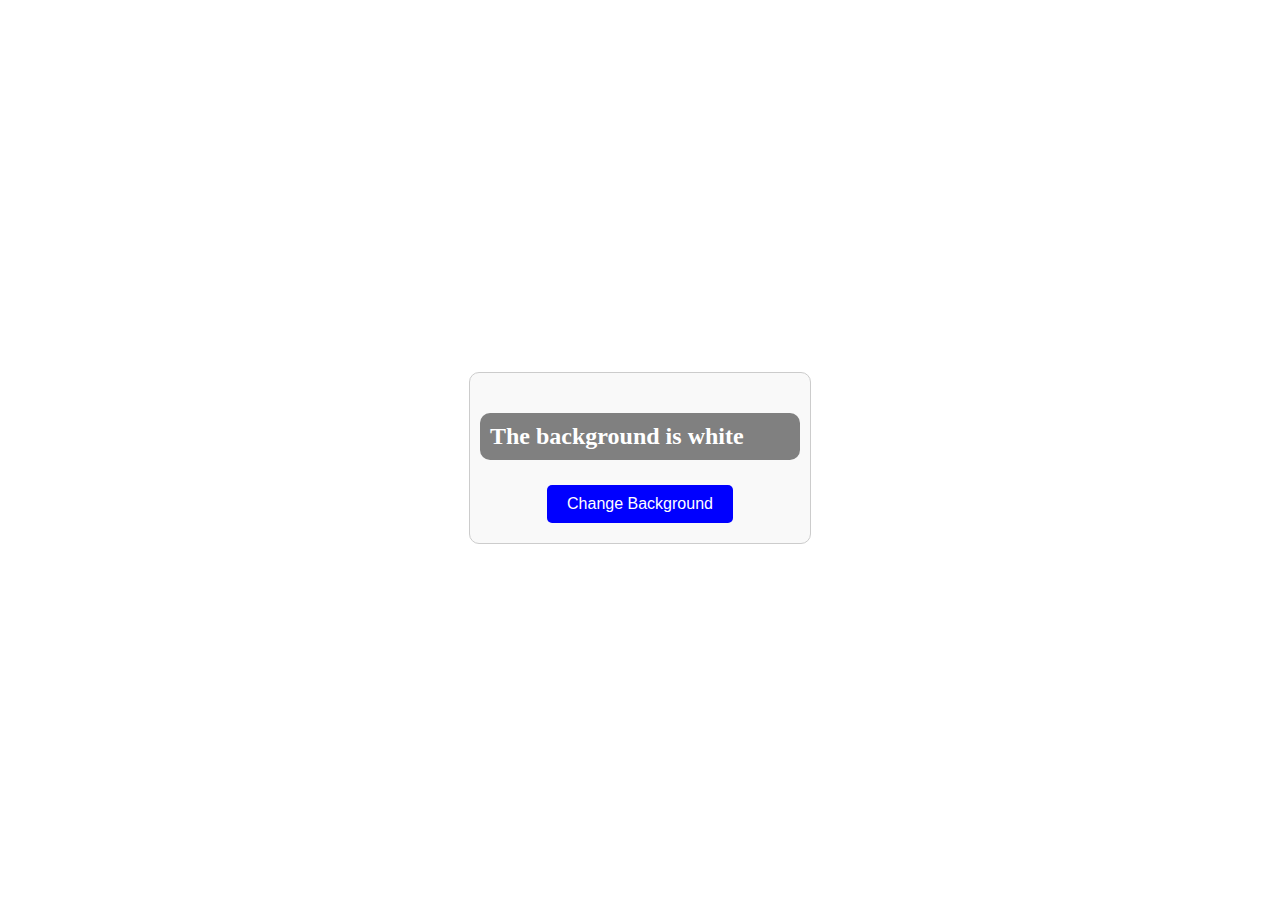
<file: BackgroundClrChange/index.html>
<!DOCTYPE html>
<html lang="en">
<head>
    <meta charset="UTF-8">
    <meta name="viewport" content="width=device-width, initial-scale=1.0">
    <link rel="stylesheet" type="text/css" href="index.css">
    <title>Background Color Change</title>
</head>
<body>
    <main>
        <div class="container">
            <h2>
                The background is <span class="color">white</span>
            </h2>
            <button id="change-bg-btn" class="btn-hero">Change Background</button>
        </div>
    </main>
    <script type="text/javascript" src="index.js"></script>
</body>
</html>
</file>
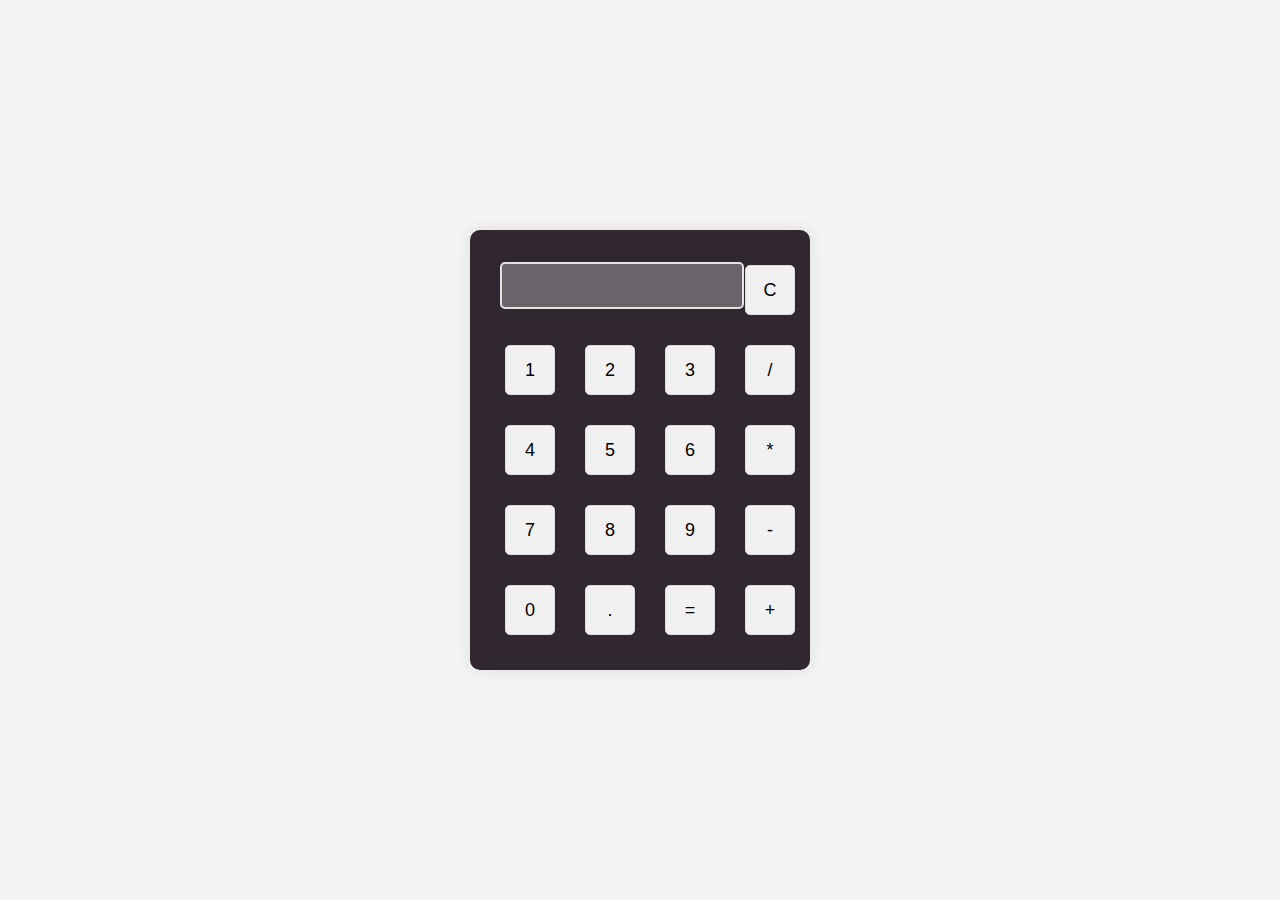
<file: Calculator/index.html>
<!DOCTYPE html>
<html lang="en">
<head>
    <meta charset="UTF-8">
    <meta name="viewport" content="width=device-width, initial-scale=1.0">
    <title>Calculator</title>
    <link rel="stylesheet" href="index.css">
</head>
<body>
    <div class="calculator-container">
        <table class="calculator">
            <tr>
                <td colspan="3"><input type="text" class="display-box" id="result" disabled></td>
                <td><input type="button" value="C" id="btn-clear" onclick="clearDisplay()"></td>
            </tr>
            <tr>
                <td><input type="button" value="1" class="btn" onclick="display(1)"></td>
                <td><input type="button" value="2" class="btn" onclick="display(2)"></td>
                <td><input type="button" value="3" class="btn" onclick="display(3)"></td>
                <td><input type="button" value="/" class="btn" onclick="display('/')"></td>
            </tr>
            <tr>
                <td><input type="button" value="4" class="btn" onclick="display(4)"></td>
                <td><input type="button" value="5" class="btn" onclick="display(5)"></td>
                <td><input type="button" value="6" class="btn" onclick="display(6)"></td>
                <td><input type="button" value="*" class="btn" onclick="display('*')"></td>
            </tr>
            <tr>
                <td><input type="button" value="7" class="btn" onclick="display(7)"></td>
                <td><input type="button" value="8" class="btn" onclick="display(8)"></td>
                <td><input type="button" value="9" class="btn" onclick="display(9)"></td>
                <td><input type="button" value="-" class="btn" onclick="display('-')"></td>
            </tr>
            <tr>
                <td><input type="button" value="0" class="btn" onclick="display(0)"></td>
                <td><input type="button" value="." class="btn" onclick="display('.')"></td>
                <td><input type="button" value="=" class="btn" onclick="calculate()"></td>
                <td><input type="button" value="+" class="btn" onclick="display('+')"></td>
            </tr>
        </table>
    </div>

    <script src="index.js"></script>
</body>
</html>
</file>
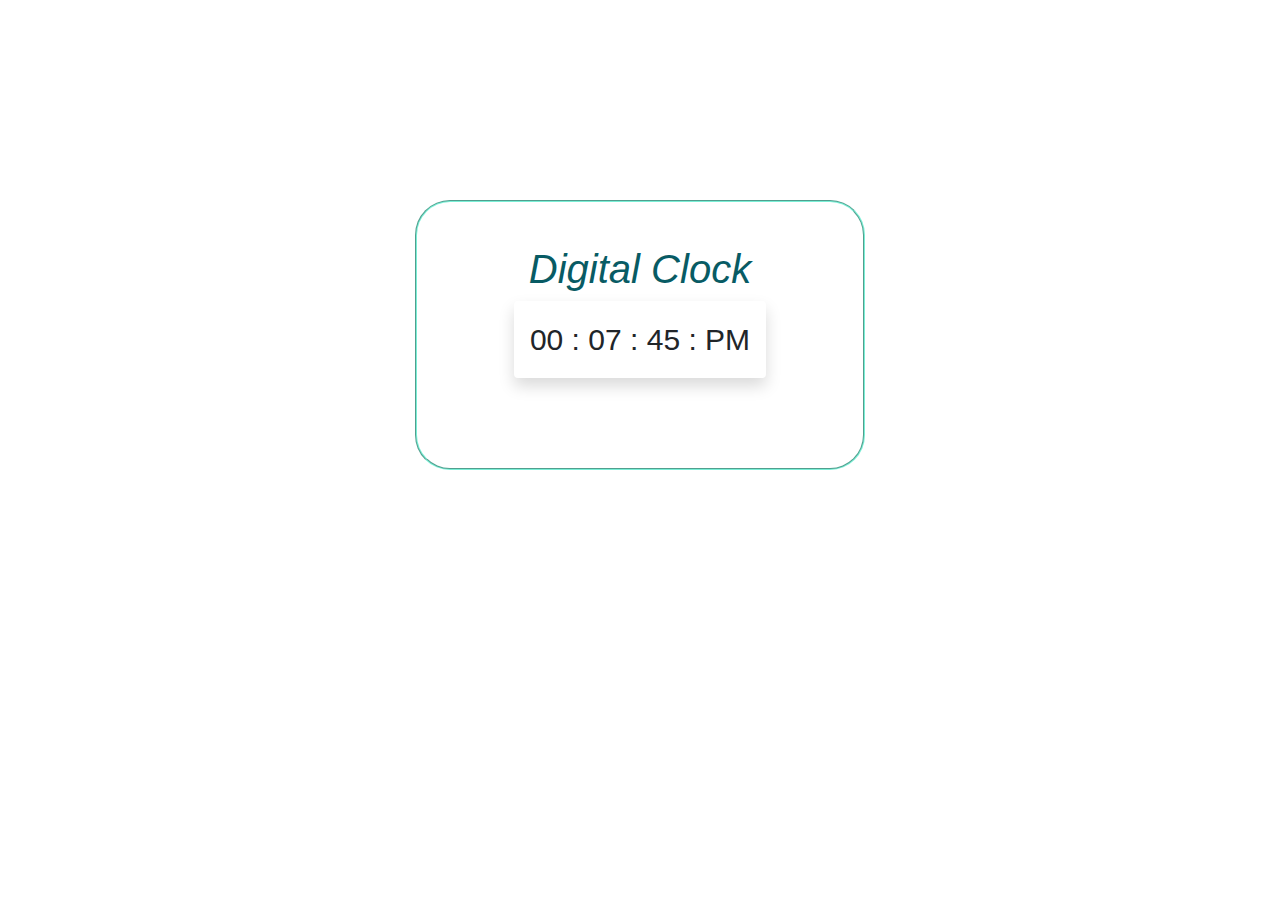
<file: DigitalClock/index.html>
<!DOCTYPE html>
<html lang="en">
<head>
    <meta charset="UTF-8">
    <meta name="viewport" content="width=device-width, initial-scale=1.0">
    <title>Digital Clock</title>
    <link rel="stylesheet" href="index.css">
    <!-- Include Bootstrap CSS -->
    <link rel="stylesheet" href="https://stackpath.bootstrapcdn.com/bootstrap/4.5.2/css/bootstrap.min.css">
</head>
<body>
    <div class="container d-flex flex-column justify-content-center align-items-center" style="height: 30vh; width: 50vh;">
        <h1>
            Digital Clock
        </h1>
        <div id="clock" class="shadow p-3 mb-5 bg-white rounded">
            <span id="hour"> 5</span>
            <span>:</span>
            <span id="minute"> 5</span>
            <span>:</span>
            <span id="second"> 5</span>
            <span>:</span>
            <span id="amorpm">PM</span>
        </div>
    </div>
    <script src="index.js"></script>
</body>
</html>
</file>
<file: BackgroundClrChange/index.css>
main {
    min-height: 100vh;
    display: grid;
    align-items: center;
}

.container {
    display: flex;
    flex-direction: column;
    align-items: center;
    justify-content: center;
    width: 300px; /* Fixed width for calculator-like appearance */
    margin: 0 auto; /* Center the container */
    padding: 20px; /* Add padding */
    border: 1px solid #ccc; /* Optional: Add a border */
    border-radius: 10px; /* Optional: Rounded corners */
    background-color: #f9f9f9; /* Optional: Background color */
}

.container h2 {
    background-color: gray;
    color: white;
    padding: 10px;
    border-radius: 10px;
    margin-bottom: 25px; /* Adjust this value if needed */
    width: 100%; /* This can be adjusted based on design */
    align-content: center;
}

.btn-hero {
    padding: 10px 20px;
    font-size: 16px;
    color: white;
    background-color: blue;
    border: none;
    border-radius: 5px;
    cursor: pointer;
}

.btn-hero:hover {
    background-color: darkblue;
}
</file>
<file: Calculator/index.css>
/* Basic Styles for the Calculator */
body {
    font-family: Arial, sans-serif;
    display: flex;
    justify-content: center;
    align-items: center;
    height: 100vh;
    margin: 0;
    background-color: #f4f4f4;
}

.calculator-container {
    width: 300px;
    background-color: #312730;
    padding: 20px;
    border-radius: 10px;
    box-shadow: 0px 0px 15px rgba(0, 0, 0, 0.1);
}

.calculator {
    width: 100%;
    border-collapse: collapse;
}

.calculator td {
    padding: 10px;
}

.display-box {
    width: 100%;
    padding: 10px;
    font-size: 20px;
    text-align: right;
    border: 2px solid #e7bf3b;
    border-radius: 5px;
    margin-bottom: 10px;
    border-color: #e7e2e2;
}

input[type="button"] {
    width: 50px;
    height: 50px;
    font-size: 18px;
    cursor: pointer;
    background-color: #f1f1f1;
    border: 1px solid #ddd;
    border-radius: 5px;
    margin: 5px;
    /* transition: background-color 0.3s ease; */
}

input[type="button"]:hover {
    background-color: #e2e2e2;
}

input[type="button"]:active {
    background-color: #ccc;
}
#result{
    color: black;
}
</file>
<file: DigitalClock/index.css>
body {
    padding: 200px;
}

.container {
    height: 30px;
    width: 50px;
    border: 2px groove rgba(118, 239, 213, 0.964);
    border-radius: 35px;
    /* box-shadow: 0 4px 20px rgba(132, 22, 133, 0.2); */
     /* Updated box shadow */
}

h1 {
    font-style: italic;
    color: rgb(8, 91, 100);
}

#clock {
    font-size: 30px;
    font-family: sans-serif;
}
</file>
